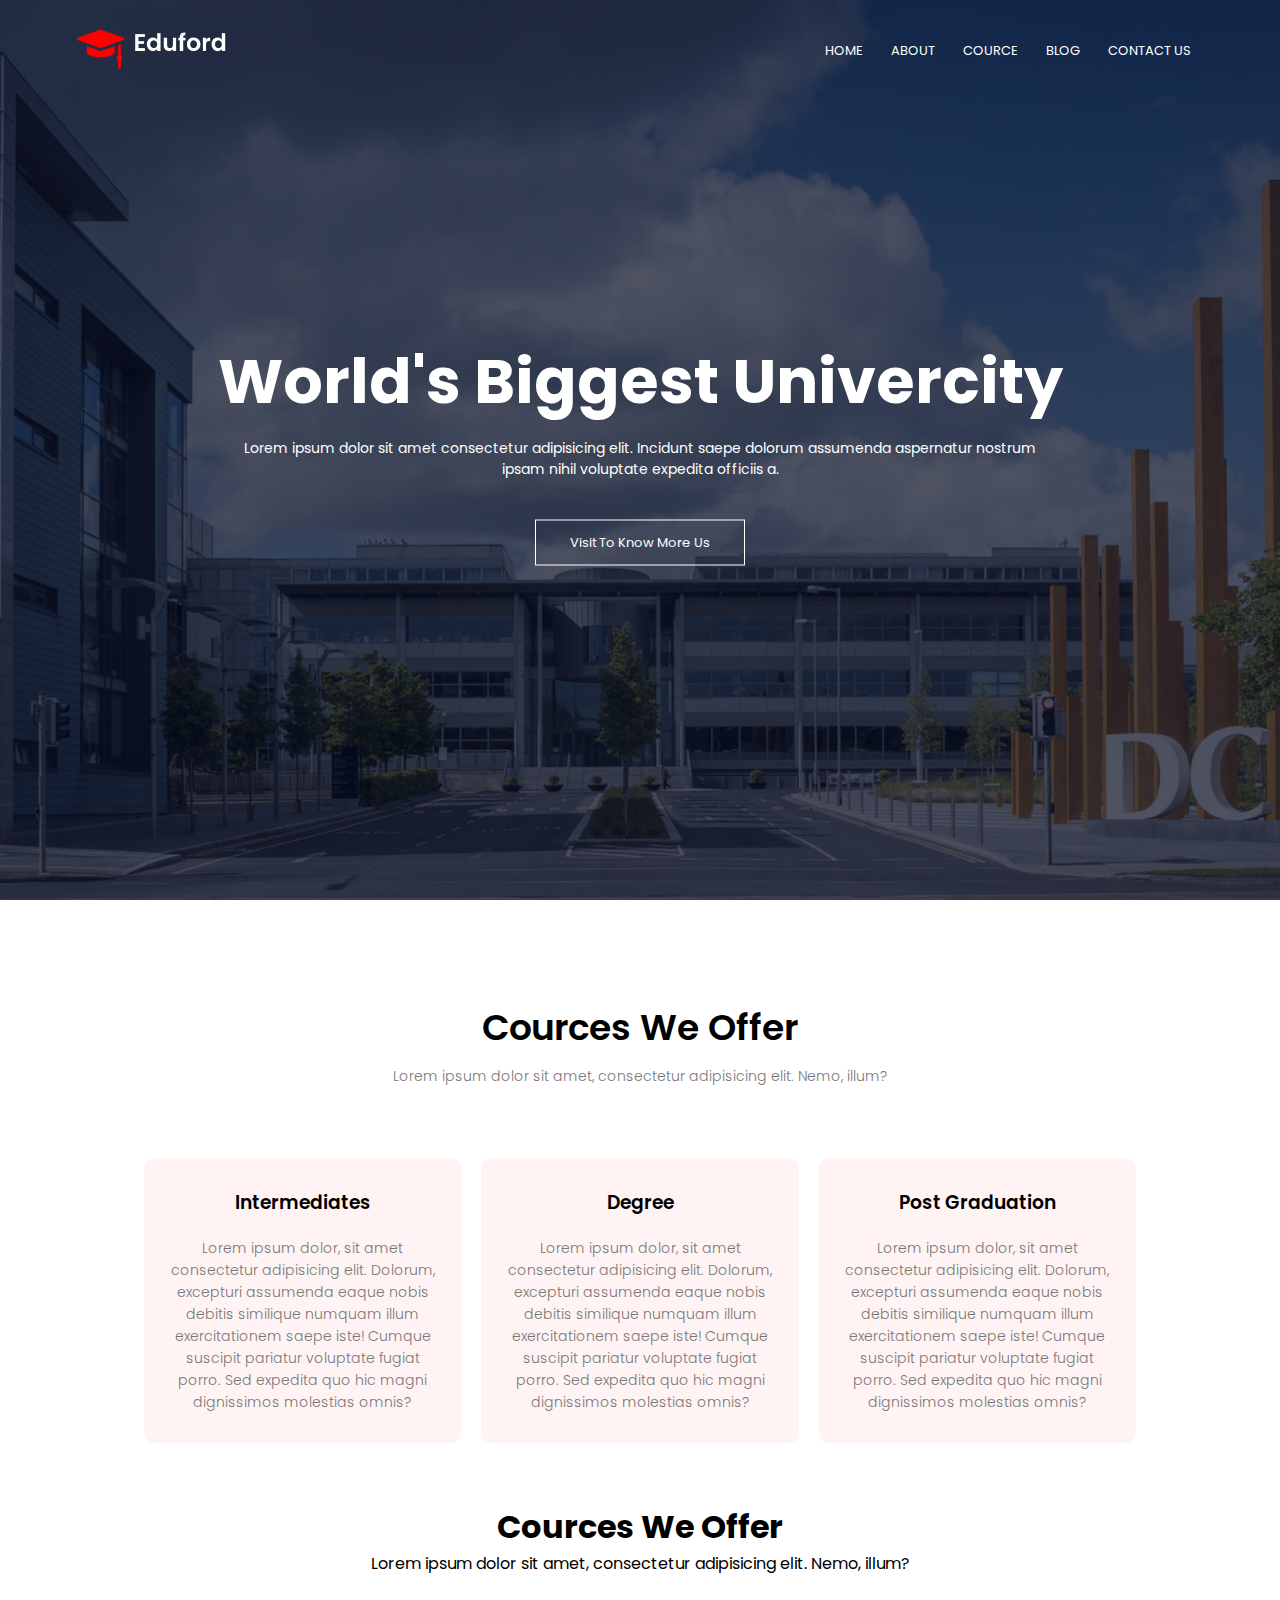
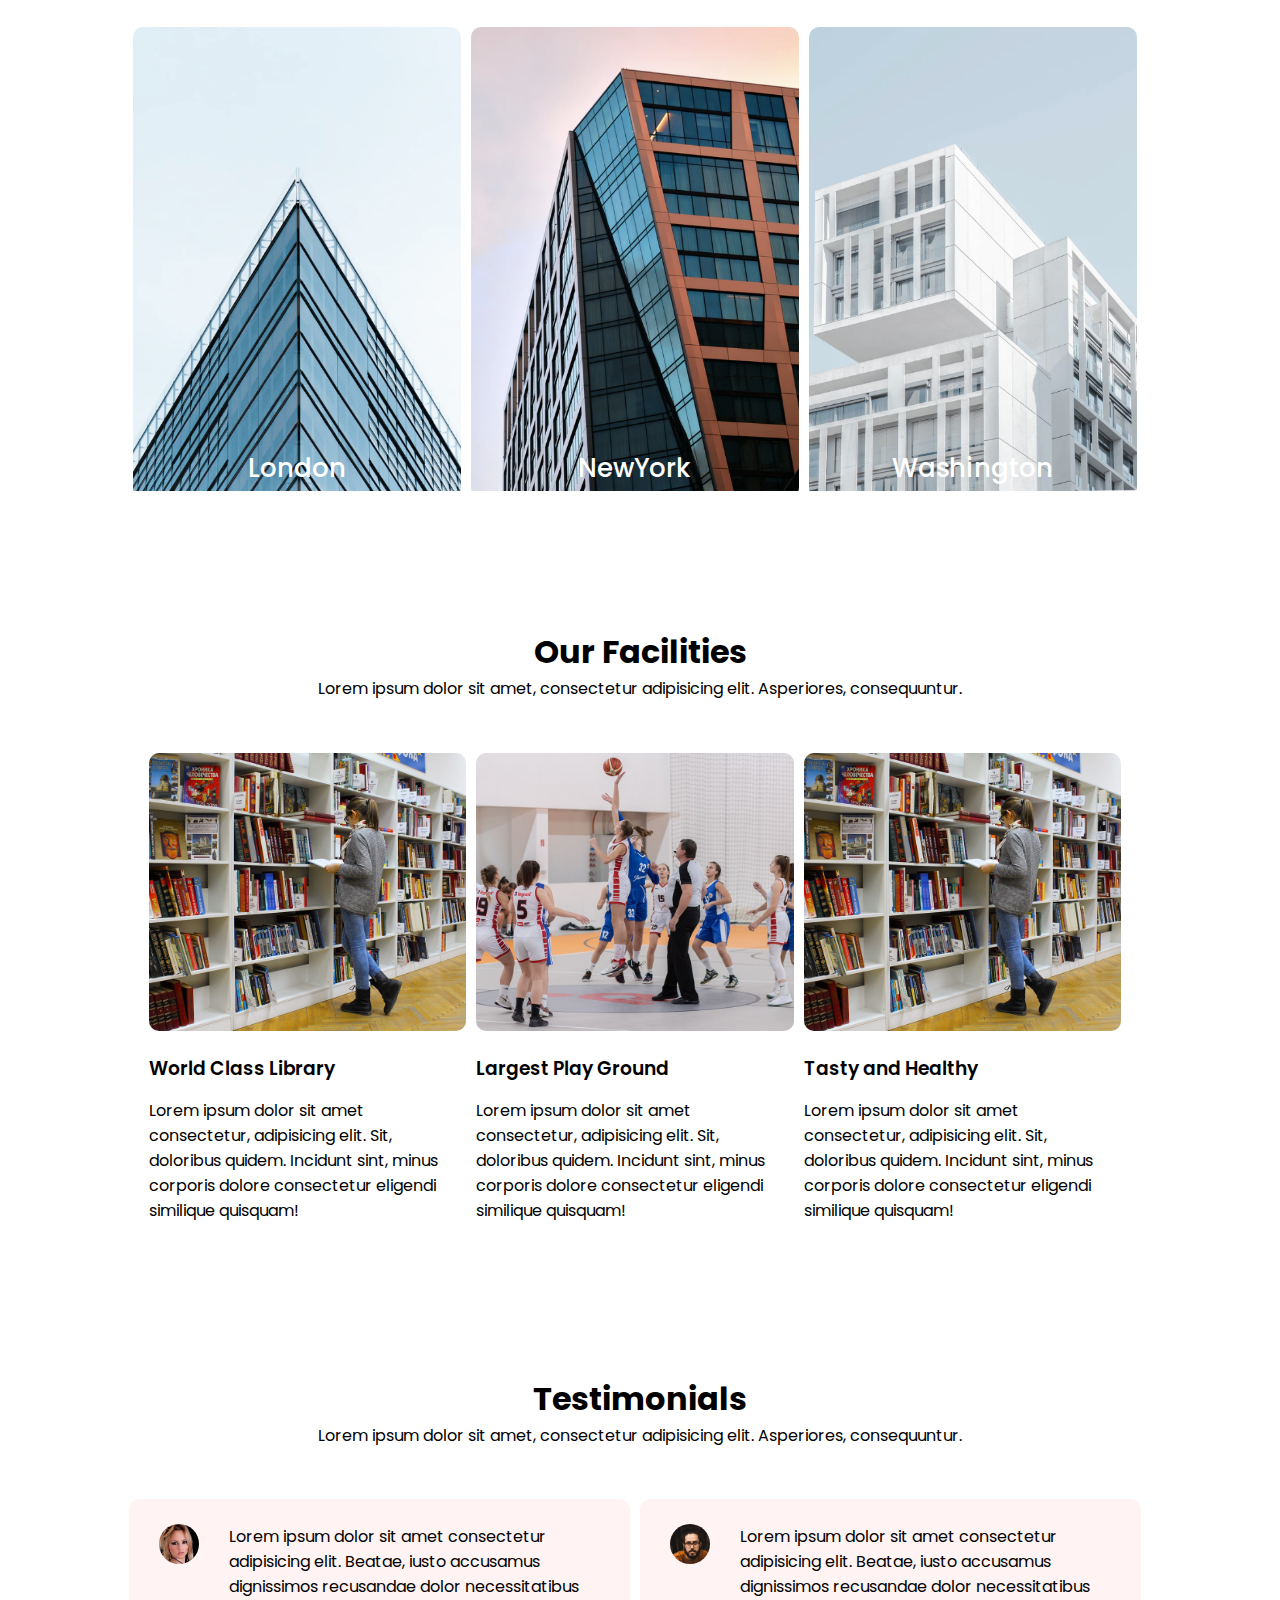
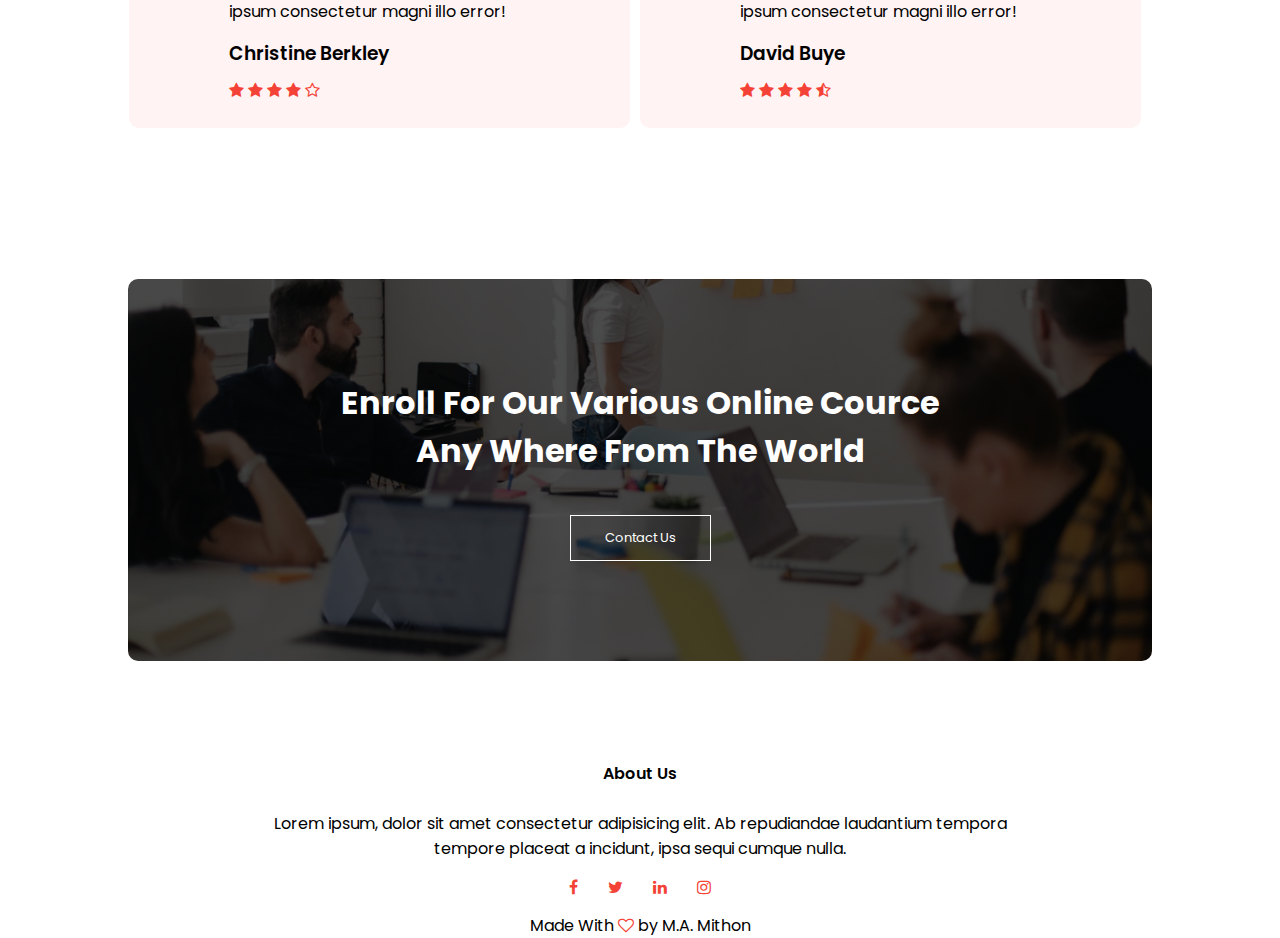
<file: index.html>
<!DOCTYPE html>
<html lang="en">
    <head>
        <meta charset="UTF-8">
        <meta http-equiv="X-UA-Compatible" content="IE=edge">
        <meta name="viewport" content="width=device-width, initial-scale=1.0">
        <title>Univercity Website Design - By M.A. Mithon</title>
        <link rel="stylesheet" href="style.css">
        <link rel="preconnect" href="https://fonts.googleapis.com">
        <link rel="preconnect" href="https://fonts.gstatic.com" crossorigin>
        <link href="https://cdn.jsdelivr.net/npm/@fortawesome/fontawesome-free@5.15.4/css/fontawesome.min.css">
        <link href="https://fonts.googleapis.com/css2?family=Poppins&display=swap" rel="stylesheet">
        <link rel="stylesheet" href="https://stackpath.bootstrapcdn.com/font-awesome/4.7.0/css/font-awesome.min.css" />
        <!-- <link rel="stylesheet" href="https://maxcdn.bootstrapcdn.com/bootstrap/4.0.0/css/bootstrap.min.css"> -->
        <!-- <script src="https://code.jquery.com/jquery-3.2.1.slim.min.js"></script>
        <script src="https://maxcdn.bootstrapcdn.com/bootstrap/4.0.0/js/bootstrap.min.js"></script> -->
    </head>
<body>
    <section class="header">
        <nav>
            <a href="index.html"><img src="images/logo.png" class="logo"></a>
            <div class="nav-links" id="navLinks">
                <i class="fa fa-times" onclick="hideMenu()"></i>
                <ul>
                    <li><a href="index.html">HOME</a></li>
                    <li><a href="about.html">ABOUT</a></li>
                    <li><a href="cource.html">COURCE</a></li>
                    <li><a href="blog.html">BLOG</a></li>
                    <li><a href="contact.html">CONTACT US</a></li>
                </ul>
            </div>
            <i class="fa fa-bars" onclick="showMenu()"></i>
        </nav>
        <div class="text-box">
            <h1>World's Biggest Univercity</h1>
            <p>Lorem ipsum dolor sit amet consectetur adipisicing elit. Incidunt saepe dolorum assumenda aspernatur nostrum <br> ipsam nihil voluptate expedita officiis a.</p>
            <a href="#" style="text-decoration:none" class="hero-btn">Visit To Know More Us</a>
        </div>
    </section>
    <!-- COURCE -->
    <section class="cource">
        <h1>Cources We Offer</h1>
        <p>Lorem ipsum dolor sit amet, consectetur adipisicing elit. Nemo, illum?</p>
        <div class="row">
            <div class="cource-col">
                <h3>Intermediates</h3>
                <p>Lorem ipsum dolor, sit amet consectetur adipisicing elit. Dolorum, excepturi assumenda eaque nobis debitis similique numquam illum exercitationem saepe iste! Cumque suscipit pariatur voluptate fugiat porro. Sed expedita quo hic magni dignissimos molestias omnis? </p>
            </div>
            <div class="cource-col">
                <h3>Degree</h3>
                <p>Lorem ipsum dolor, sit amet consectetur adipisicing elit. Dolorum, excepturi assumenda eaque nobis debitis similique numquam illum exercitationem saepe iste! Cumque suscipit pariatur voluptate fugiat porro. Sed expedita quo hic magni dignissimos molestias omnis? </p>
            </div>
            <div class="cource-col">
                <h3>Post Graduation</h3>
                <p>Lorem ipsum dolor, sit amet consectetur adipisicing elit. Dolorum, excepturi assumenda eaque nobis debitis similique numquam illum exercitationem saepe iste! Cumque suscipit pariatur voluptate fugiat porro. Sed expedita quo hic magni dignissimos molestias omnis? </p>
            </div>
        </div>
    </section>
    <!-- Campus -->
    <section class="campus">
        <h1>Cources We Offer</h1>
        <p>Lorem ipsum dolor sit amet, consectetur adipisicing elit. Nemo, illum?</p>
        <div class="row">
            <div class="campus-col">
                <img src="images/london.png" alt="" srcset="">
                <div class="layer">
                    <h3>London</h3>
                </div>
            </div>
            <div class="campus-col">
                <img src="images/newyork.png" alt="" srcset="">
                <div class="layer">
                    <h3>NewYork</h3>
                </div>
            </div>
            <div class="campus-col">
                <img src="images/washington.png" alt="" srcset="">
                <div class="layer">
                    <h3>Washington</h3>
                </div>
            </div>
        </div>
    </section>

    <!-- facilities -->

    <section class="facilities">
        <h1>Our Facilities</h1>
        <p>Lorem ipsum dolor sit amet, consectetur adipisicing elit. Asperiores, consequuntur.</p>
        <div class="row">
            <div class="facilities-col">
                <img src="images/library.png" alt="" srcset="">
                <h3>World Class Library</h3>
                <p>Lorem ipsum dolor sit amet consectetur, adipisicing elit. Sit, doloribus quidem. Incidunt sint, minus corporis dolore consectetur eligendi similique quisquam!</p>
            </div>
            <div class="facilities-col">
                <img src="images/basketball.png" alt="" srcset="">
                <h3>Largest Play Ground</h3>
                <p>Lorem ipsum dolor sit amet consectetur, adipisicing elit. Sit, doloribus quidem. Incidunt sint, minus corporis dolore consectetur eligendi similique quisquam!</p>
            </div>
            <div class="facilities-col">
                <img src="images/library.png" alt="" srcset="">
                <h3>Tasty and Healthy</h3>
                <p>Lorem ipsum dolor sit amet consectetur, adipisicing elit. Sit, doloribus quidem. Incidunt sint, minus corporis dolore consectetur eligendi similique quisquam!</p>
            </div>
        </div>
    </section>

    <!-- Testimonials -->
<section class="testimonials">
    <h1>Testimonials</h1>
        <p>Lorem ipsum dolor sit amet, consectetur adipisicing elit. Asperiores, consequuntur.</p>
    <div class="row">
        <div class="testimonials-col">
            <img src="images/user1.jpg" alt="" srcset="">
            <div>
                <p>Lorem ipsum dolor sit amet consectetur adipisicing elit. Beatae, iusto accusamus dignissimos recusandae dolor necessitatibus ipsum consectetur magni illo error!</p>
                <h3>Christine Berkley</h3>
                <i class="fa fa-star"></i>
                <i class="fa fa-star"></i>
                <i class="fa fa-star"></i>
                <i class="fa fa-star"></i>
                <i class="fa fa-star-o"></i>
            </div>
        </div>
        <div class="testimonials-col">
            <img src="images/user2.jpg" alt="" srcset="">
            <div>
                <p>Lorem ipsum dolor sit amet consectetur adipisicing elit. Beatae, iusto accusamus dignissimos recusandae dolor necessitatibus ipsum consectetur magni illo error!</p>
                <h3>David Buye</h3>
                <i class="fa fa-star"></i>
                <i class="fa fa-star"></i>
                <i class="fa fa-star"></i>
                <i class="fa fa-star"></i>
                <i class="fa fa-star-half-o"></i>
            </div>
        </div>
    </div>
</section>

<!-- Call To Action -->

<section class="cta">
    <h1>Enroll For Our Various Online Cource <br>Any Where From The World</h1>
    <a href="" class="hero-btn">Contact Us</a>
</section>

<!-- Footer -->

<section class="footer">
    <h4>About Us</h4>
    <p>Lorem ipsum, dolor sit amet consectetur adipisicing elit. Ab repudiandae laudantium tempora <br> tempore placeat a incidunt, ipsa sequi cumque nulla.</p>
    <div class="icons">
        <i class="fa fa-facebook"></i>
        <i class="fa fa-twitter"></i>
        <i class="fa fa-linkedin"></i>
        <i class="fa fa-instagram"></i>
    </div>
    <p>Made With <i class="fa fa-heart-o"></i> by M.A. Mithon </p>
</section>


    <!-- JAVASCRIPT -->
    <script>
        var navLinks = document.getElementById("navLinks");
        function showMenu(){
            navLinks.style.right = '0';
        }
        function hideMenu(){
            navLinks.style.right = '-200px';
        }
    </script>
</body>
</html>
</file>
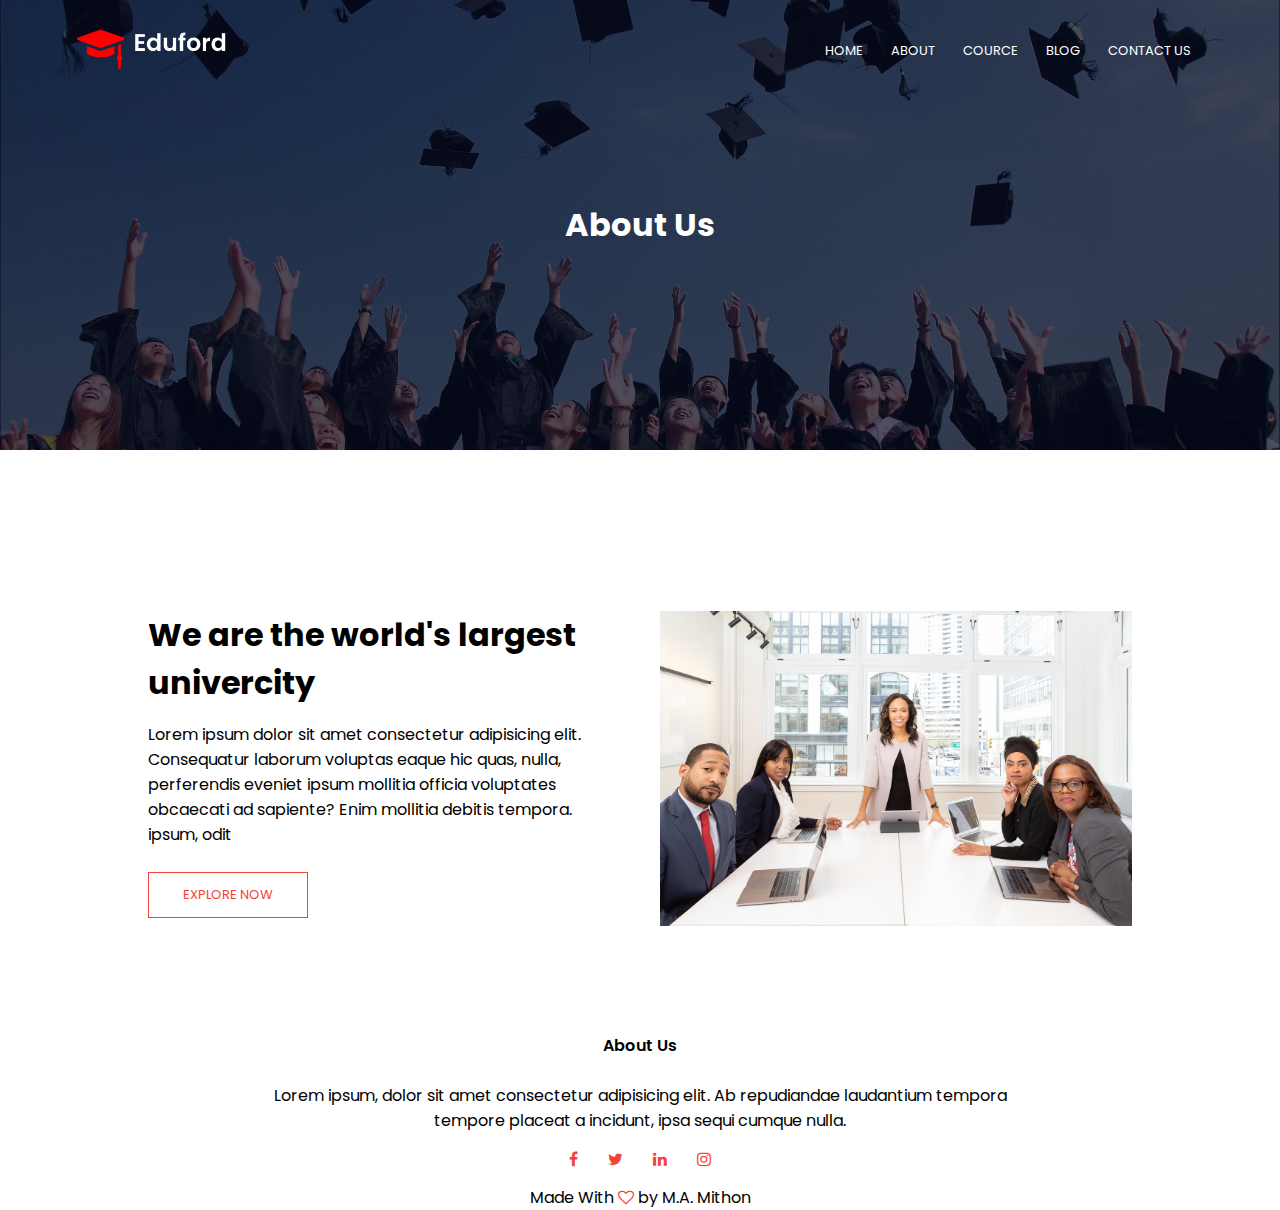
<file: about.html>
<!DOCTYPE html>
<html lang="en">
    <head>
        <meta charset="UTF-8">
        <meta http-equiv="X-UA-Compatible" content="IE=edge">
        <meta name="viewport" content="width=device-width, initial-scale=1.0">
        <title>Univercity Website Design - By M.A. Mithon</title>
        <link rel="stylesheet" href="style.css">
        <link rel="preconnect" href="https://fonts.googleapis.com">
        <link rel="preconnect" href="https://fonts.gstatic.com" crossorigin>
        <link href="https://cdn.jsdelivr.net/npm/@fortawesome/fontawesome-free@5.15.4/css/fontawesome.min.css">
        <link href="https://fonts.googleapis.com/css2?family=Poppins&display=swap" rel="stylesheet">
        <link rel="stylesheet" href="https://stackpath.bootstrapcdn.com/font-awesome/4.7.0/css/font-awesome.min.css" />
        <!-- <link rel="stylesheet" href="https://maxcdn.bootstrapcdn.com/bootstrap/4.0.0/css/bootstrap.min.css"> -->
        <!-- <script src="https://code.jquery.com/jquery-3.2.1.slim.min.js"></script>
        <script src="https://maxcdn.bootstrapcdn.com/bootstrap/4.0.0/js/bootstrap.min.js"></script> -->
    </head>
<body>
    <section class="sub-header">
        <nav>
            <a href="index.html"><img src="images/logo.png" alt="" srcset=""></a>
            <div class="nav-links" id="navLinks">
                <i class="fa fa-times" onclick="hideMenu()"></i>
                <ul>
                    <li><a href="index.html">HOME</a></li>
                    <li><a href="about.html">ABOUT</a></li>
                    <li><a href="cource.html">COURCE</a></li>
                    <li><a href="blog.html">BLOG</a></li>
                    <li><a href="contact.html">CONTACT US</a></li>
                </ul>
            </div>
            <i class="fa fa-bars" onclick="showMenu()"></i>
        </nav>
        <h1>About Us</h1>
    </section>

    <!-- about us content -->

    <section class="about-us">
        <div class="row">
            <div class="about-col">
                <h1>We are the world's largest univercity</h1>
                <p>Lorem ipsum dolor sit amet consectetur adipisicing elit. Consequatur laborum voluptas eaque hic quas, nulla, perferendis eveniet ipsum mollitia officia voluptates obcaecati ad sapiente? Enim mollitia debitis tempora.  ipsum, odit</p>
                <a href="" class="hero-btn">EXPLORE NOW</a>
            </div>
            <div class="about-col">
                <img src="images/about.jpg" alt="" srcset="">
            </div>
        </div>
    </section>

<!-- Footer -->

<section class="footer">
    <h4>About Us</h4>
    <p>Lorem ipsum, dolor sit amet consectetur adipisicing elit. Ab repudiandae laudantium tempora <br> tempore placeat a incidunt, ipsa sequi cumque nulla.</p>
    <div class="icons">
        <i class="fa fa-facebook"></i>
        <i class="fa fa-twitter"></i>
        <i class="fa fa-linkedin"></i>
        <i class="fa fa-instagram"></i>
    </div>
    <p>Made With <i class="fa fa-heart-o"></i> by M.A. Mithon </p>
</section>


    <!-- JAVASCRIPT -->
    <script>
        var navLinks = document.getElementById("navLinks");
        function showMenu(){
            navLinks.style.right = '0';
        }
        function hideMenu(){
            navLinks.style.right = '-200px';
        }
    </script>
</body>
</html>
</file>
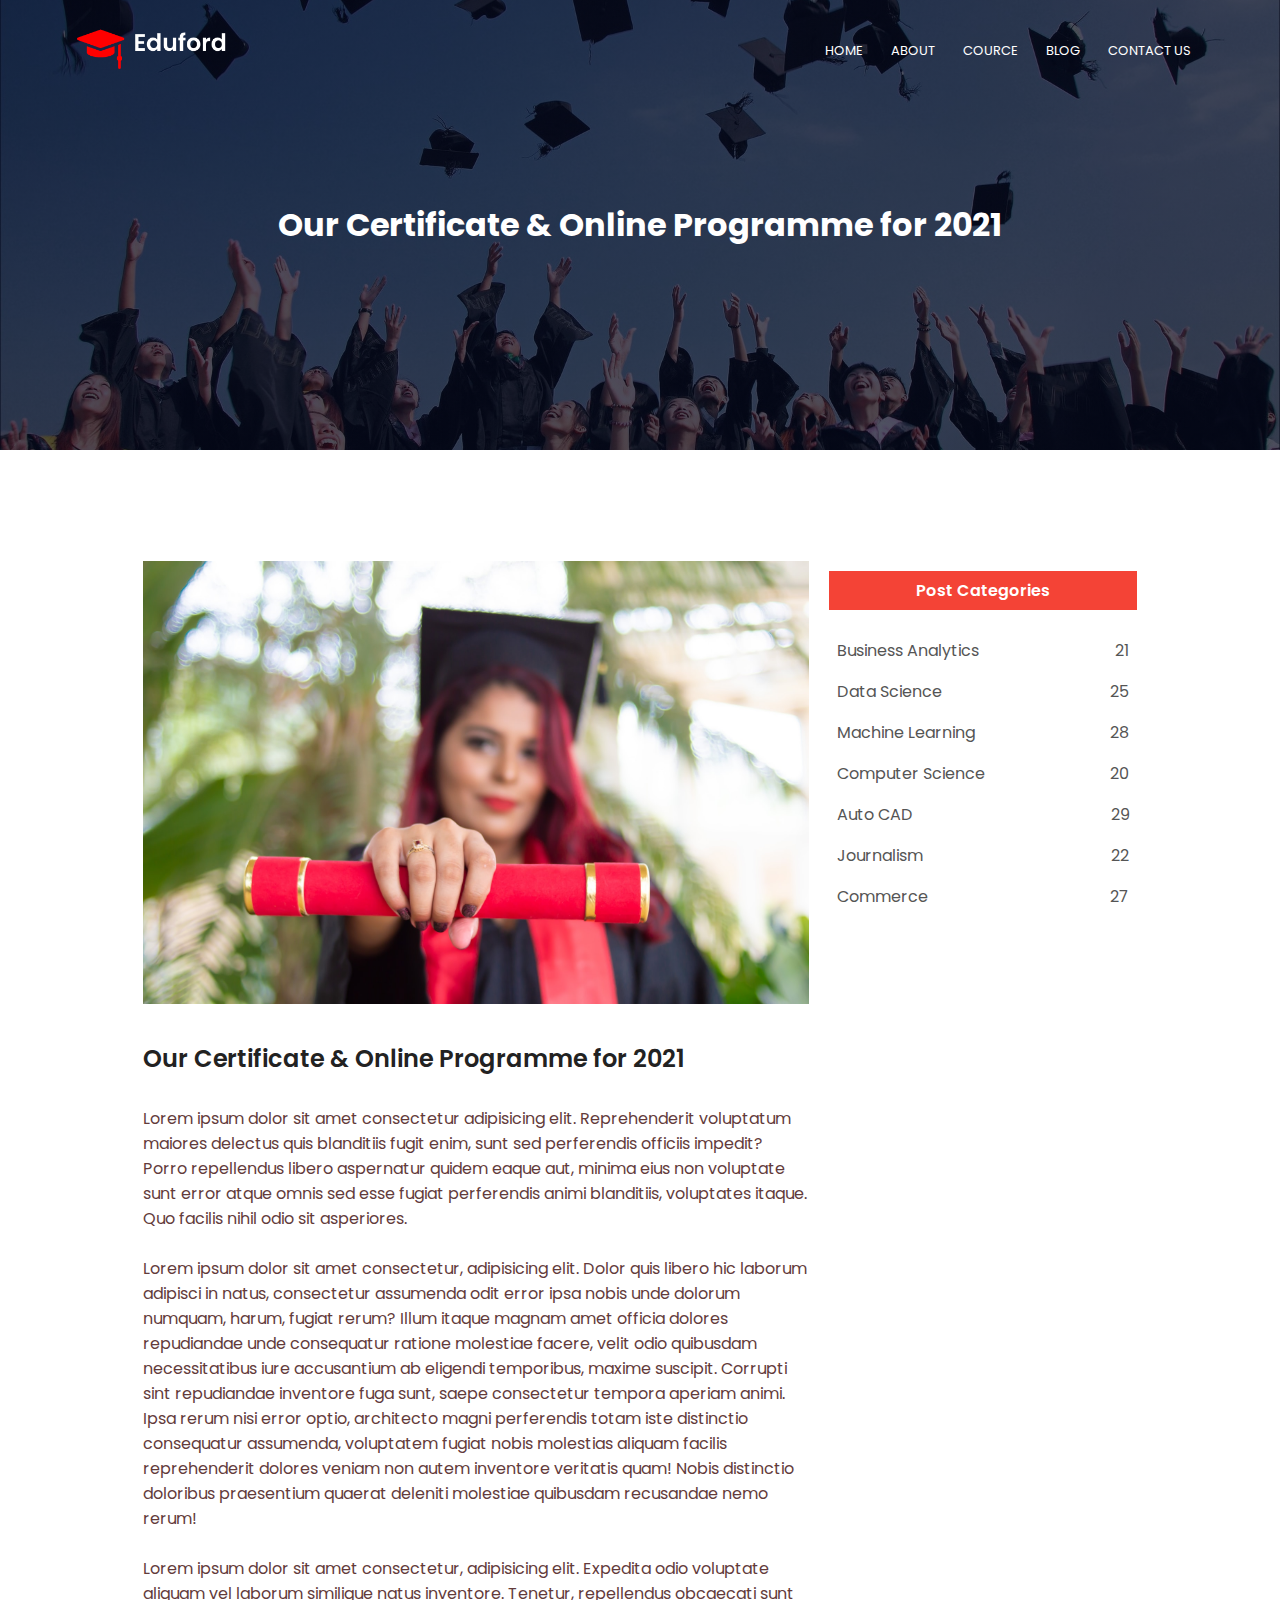
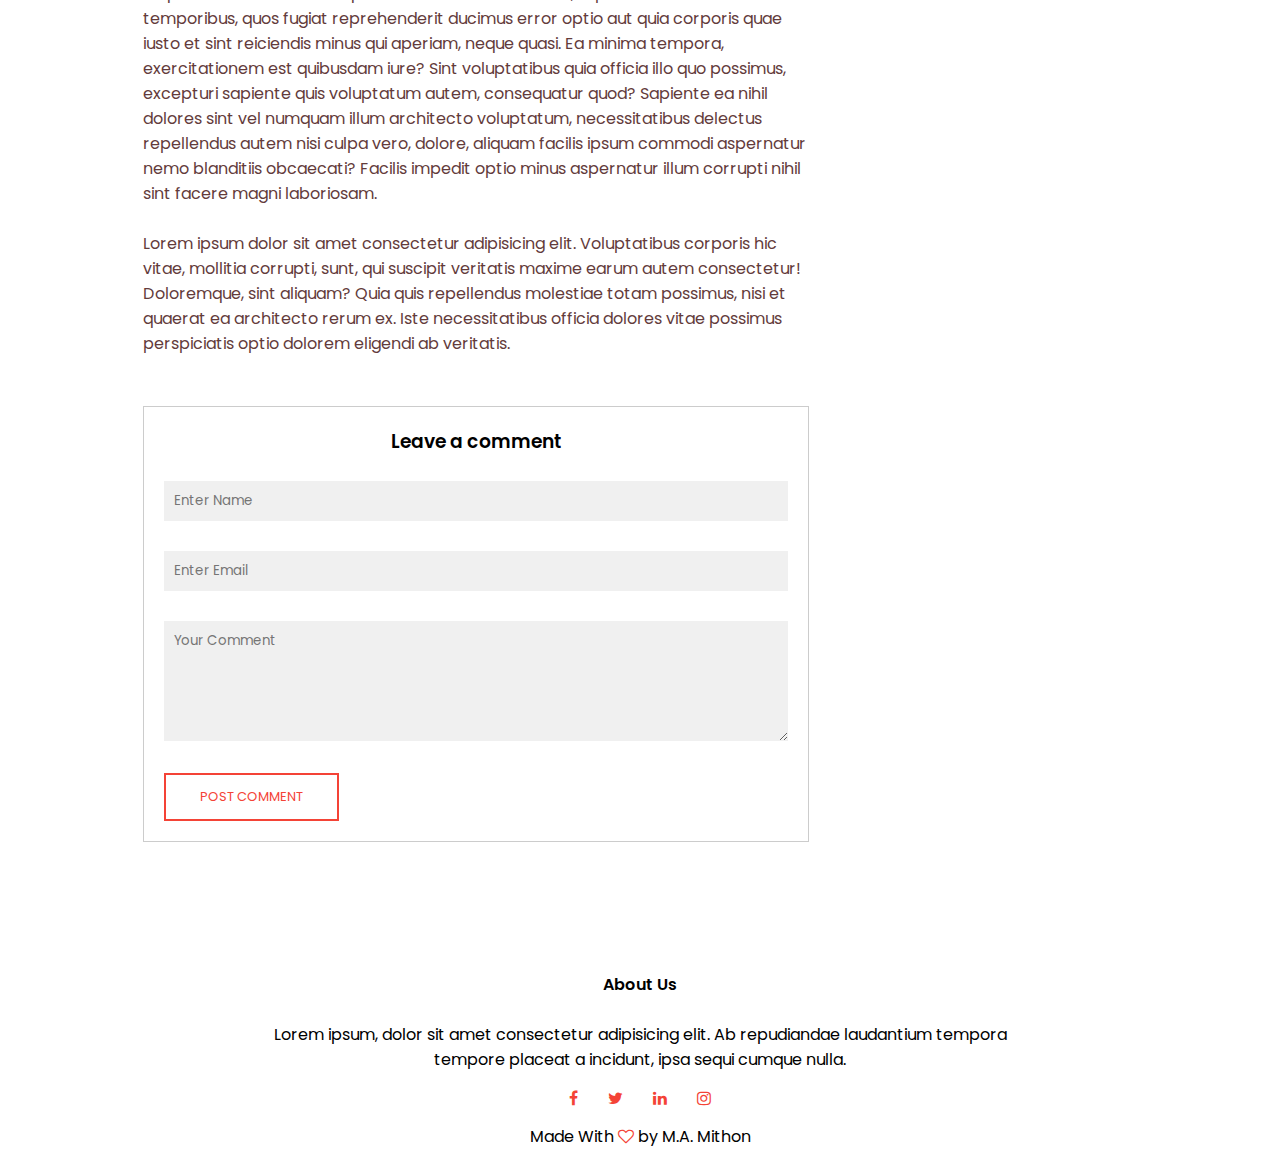
<file: blog.html>
<!DOCTYPE html>
<html lang="en">
    <head>
        <meta charset="UTF-8">
        <meta http-equiv="X-UA-Compatible" content="IE=edge">
        <meta name="viewport" content="width=device-width, initial-scale=1.0">
        <title>Univercity Website Design - By M.A. Mithon</title>
        <link rel="stylesheet" href="style.css">
        <link rel="preconnect" href="https://fonts.googleapis.com">
        <link rel="preconnect" href="https://fonts.gstatic.com" crossorigin>
        <link href="https://cdn.jsdelivr.net/npm/@fortawesome/fontawesome-free@5.15.4/css/fontawesome.min.css">
        <link href="https://fonts.googleapis.com/css2?family=Poppins&display=swap" rel="stylesheet">
        <link rel="stylesheet" href="https://stackpath.bootstrapcdn.com/font-awesome/4.7.0/css/font-awesome.min.css" />
        <!-- <link rel="stylesheet" href="https://maxcdn.bootstrapcdn.com/bootstrap/4.0.0/css/bootstrap.min.css"> -->
        <!-- <script src="https://code.jquery.com/jquery-3.2.1.slim.min.js"></script>
        <script src="https://maxcdn.bootstrapcdn.com/bootstrap/4.0.0/js/bootstrap.min.js"></script> -->
    </head>
<body>
    <section class="sub-header">
        <nav>
            <a href="index.html"><img src="images/logo.png" alt="" srcset=""></a>
            <div class="nav-links" id="navLinks">
                <i class="fa fa-times" onclick="hideMenu()"></i>
                <ul>
                    <li><a href="index.html">HOME</a></li>
                    <li><a href="about.html">ABOUT</a></li>
                    <li><a href="cource.html">COURCE</a></li>
                    <li><a href="blog.html">BLOG</a></li>
                    <li><a href="contact.html">CONTACT US</a></li>
                </ul>
            </div>
            <i class="fa fa-bars" onclick="showMenu()"></i>
        </nav>
        <h1>Our Certificate & Online Programme for 2021</h1>
    </section>

    <!-- blog page content -->
    <section class="blog-content">
        <div class="row">
            <div class="blog-left">
                <img src="images/certificate.jpg" alt="" srcset="">
                <h2>Our Certificate & Online Programme for 2021</h2>
                <p>Lorem ipsum dolor sit amet consectetur adipisicing elit. Reprehenderit voluptatum maiores delectus quis blanditiis fugit enim, sunt sed perferendis officiis impedit? Porro repellendus libero aspernatur quidem eaque aut, minima eius non voluptate sunt error atque omnis sed esse fugiat perferendis animi blanditiis, voluptates itaque. Quo facilis nihil odio sit asperiores.</p>
                <br>
                <p>Lorem ipsum dolor sit amet consectetur, adipisicing elit. Dolor quis libero hic laborum adipisci in natus, consectetur assumenda odit error ipsa nobis unde dolorum numquam, harum, fugiat rerum? Illum itaque magnam amet officia dolores repudiandae unde consequatur ratione molestiae facere, velit odio quibusdam necessitatibus iure accusantium ab eligendi temporibus, maxime suscipit. Corrupti sint repudiandae inventore fuga sunt, saepe consectetur tempora aperiam animi. Ipsa rerum nisi error optio, architecto magni perferendis totam iste distinctio consequatur assumenda, voluptatem fugiat nobis molestias aliquam facilis reprehenderit dolores veniam non autem inventore veritatis quam! Nobis distinctio doloribus praesentium quaerat deleniti molestiae quibusdam recusandae nemo rerum!</p>
                <br>
                <p>Lorem ipsum dolor sit amet consectetur, adipisicing elit. Expedita odio voluptate aliquam vel laborum similique natus inventore. Tenetur, repellendus obcaecati sunt temporibus, quos fugiat reprehenderit ducimus error optio aut quia corporis quae iusto et sint reiciendis minus qui aperiam, neque quasi. Ea minima tempora, exercitationem est quibusdam iure? Sint voluptatibus quia officia illo quo possimus, excepturi sapiente quis voluptatum autem, consequatur quod? Sapiente ea nihil dolores sint vel numquam illum architecto voluptatum, necessitatibus delectus repellendus autem nisi culpa vero, dolore, aliquam facilis ipsum commodi aspernatur nemo blanditiis obcaecati? Facilis impedit optio minus aspernatur illum corrupti nihil sint facere magni laboriosam.</p>
                <br>
                <p>Lorem ipsum dolor sit amet consectetur adipisicing elit. Voluptatibus corporis hic vitae, mollitia corrupti, sunt, qui suscipit veritatis maxime earum autem consectetur! Doloremque, sint aliquam? Quia quis repellendus molestiae totam possimus, nisi et quaerat ea architecto rerum ex. Iste necessitatibus officia dolores vitae possimus perspiciatis optio dolorem eligendi ab veritatis.</p>
                <div class="comment-box">
                    <h3>Leave a comment</h3>
                    <form class="comment-form">
                        <input type="text" placeholder="Enter Name">
                        <input type="email" placeholder="Enter Email">
                        <textarea rows="5" placeholder="Your Comment"></textarea>
                        <button type="submit" class="blog-btn">POST COMMENT</button>
                    </form>
                </div>
            </div>
            <div class="blog-right">
                <h3>Post Categories</h3>
                <div>
                    <span>Business Analytics</span>
                    <span>21</span>
                </div>
                <div>
                    <span>Data Science</span>
                    <span>25</span>
                </div>
                <div>
                    <span>Machine Learning</span>
                    <span>28</span>
                </div>
                <div>
                    <span>Computer Science</span>
                    <span>20</span>
                </div>
                <div>
                    <span>Auto CAD</span>
                    <span>29</span>
                </div>
                <div>
                    <span>Journalism</span>
                    <span>22</span>
                </div>
                <div>
                    <span>Commerce</span>
                    <span>27</span>
                </div>
            </div>
        </div>
    </section>
<!-- Footer -->

<section class="footer">
    <h4>About Us</h4>
    <p>Lorem ipsum, dolor sit amet consectetur adipisicing elit. Ab repudiandae laudantium tempora <br> tempore placeat a incidunt, ipsa sequi cumque nulla.</p>
    <div class="icons">
        <i class="fa fa-facebook"></i>
        <i class="fa fa-twitter"></i>
        <i class="fa fa-linkedin"></i>
        <i class="fa fa-instagram"></i>
    </div>
    <p>Made With <i class="fa fa-heart-o"></i> by M.A. Mithon </p>
</section>


    <!-- JAVASCRIPT -->
    <script>
        var navLinks = document.getElementById("navLinks");
        function showMenu(){
            navLinks.style.right = '0';
        }
        function hideMenu(){
            navLinks.style.right = '-200px';
        }
    </script>
</body>
</html>
</file>
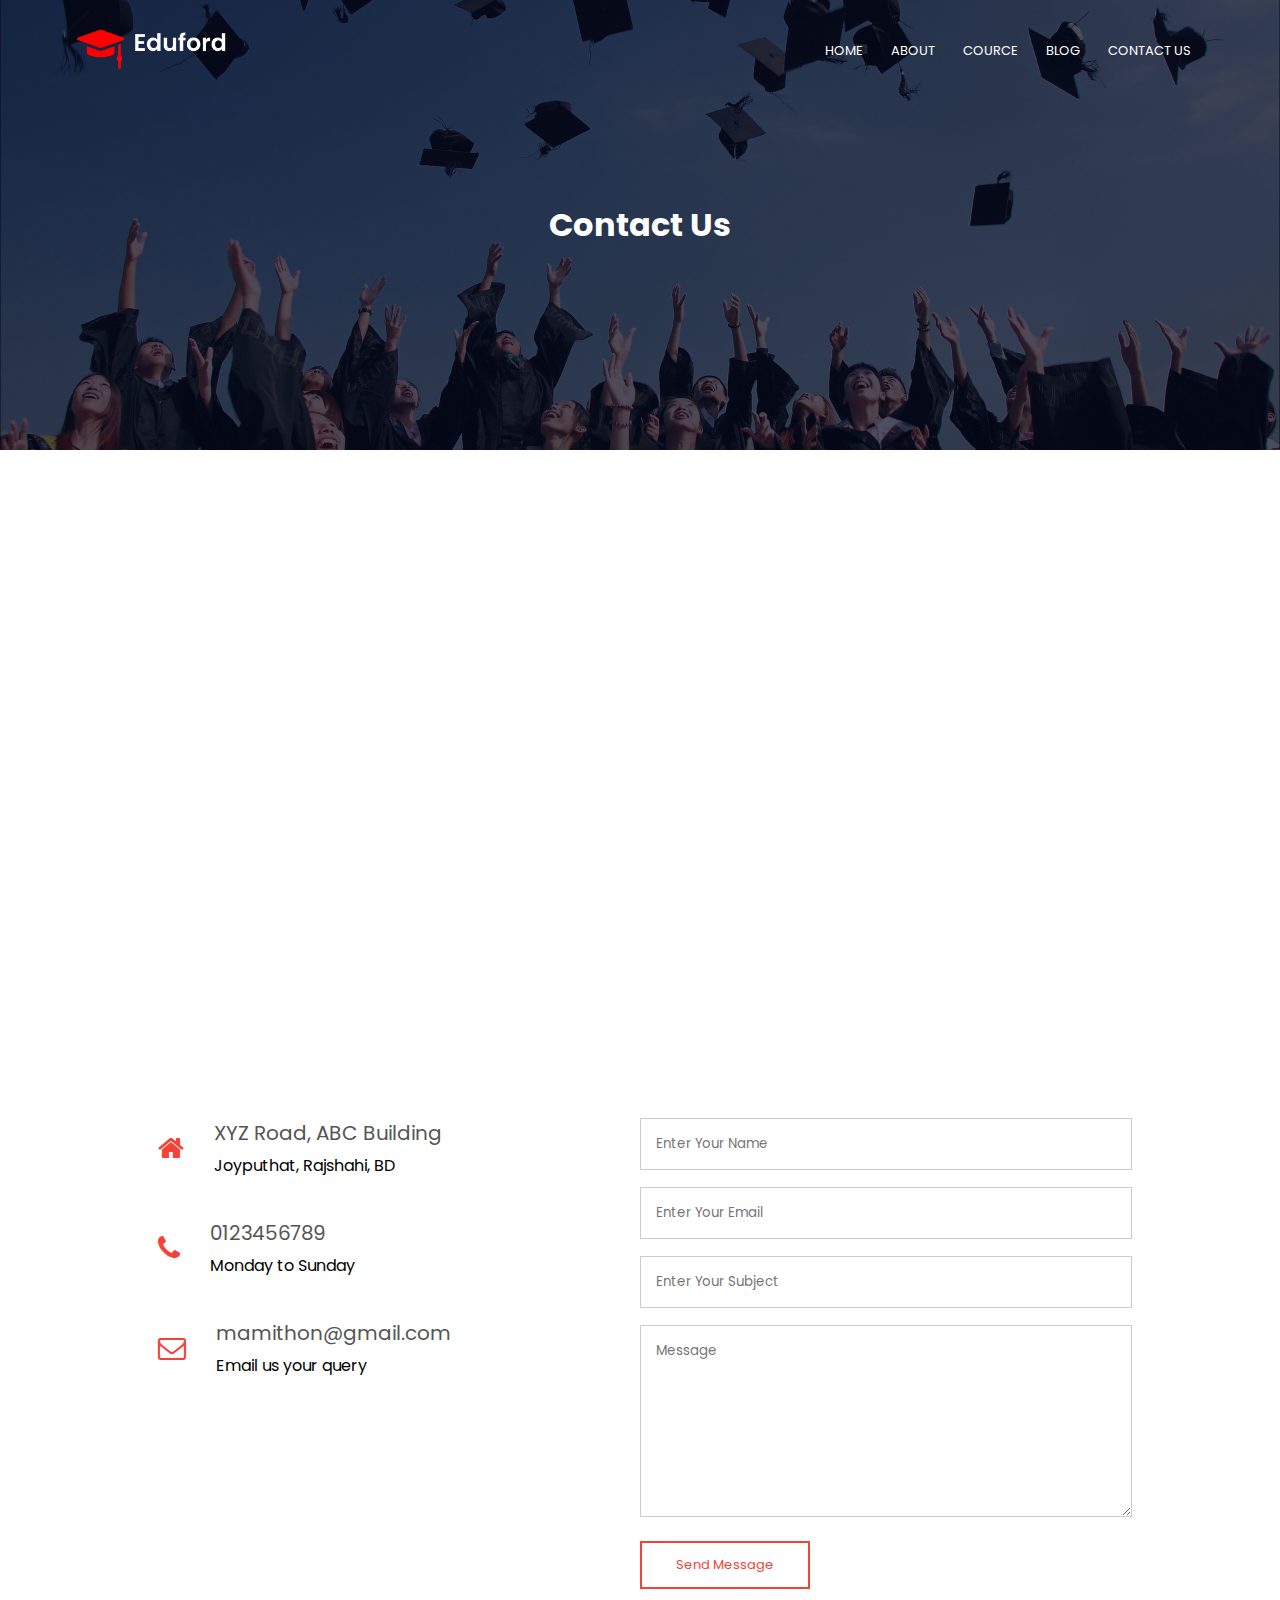
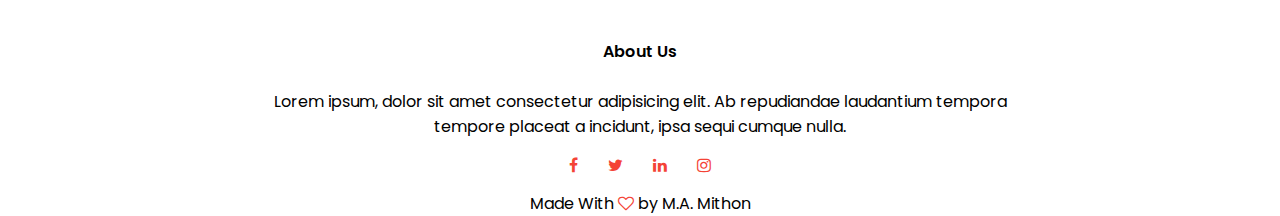
<file: contact.html>
<!DOCTYPE html>
<html lang="en">
    <head>
        <meta charset="UTF-8">
        <meta http-equiv="X-UA-Compatible" content="IE=edge">
        <meta name="viewport" content="width=device-width, initial-scale=1.0">
        <title>Univercity Website Design - By M.A. Mithon</title>
        <link rel="stylesheet" href="style.css">
        <link rel="preconnect" href="https://fonts.googleapis.com">
        <link rel="preconnect" href="https://fonts.gstatic.com" crossorigin>
        <link href="https://cdn.jsdelivr.net/npm/@fortawesome/fontawesome-free@5.15.4/css/fontawesome.min.css">
        <link href="https://fonts.googleapis.com/css2?family=Poppins&display=swap" rel="stylesheet">
        <link rel="stylesheet" href="https://stackpath.bootstrapcdn.com/font-awesome/4.7.0/css/font-awesome.min.css" />
        <!-- <link rel="stylesheet" href="https://maxcdn.bootstrapcdn.com/bootstrap/4.0.0/css/bootstrap.min.css"> -->
        <!-- <script src="https://code.jquery.com/jquery-3.2.1.slim.min.js"></script>
        <script src="https://maxcdn.bootstrapcdn.com/bootstrap/4.0.0/js/bootstrap.min.js"></script> -->
    </head>
<body>
    <section class="sub-header">
        <nav>
            <a href="index.html"><img src="images/logo.png" alt="" srcset=""></a>
            <div class="nav-links" id="navLinks">
                <i class="fa fa-times" onclick="hideMenu()"></i>
                <ul>
                    <li><a href="index.html">HOME</a></li>
                    <li><a href="about.html">ABOUT</a></li>
                    <li><a href="cource.html">COURCE</a></li>
                    <li><a href="blog.html">BLOG</a></li>
                    <li><a href="contact.html">CONTACT US</a></li>
                </ul>
            </div>
            <i class="fa fa-bars" onclick="showMenu()"></i>
        </nav>
        <h1>Contact Us</h1>
    </section>
    <section class="location">
        <iframe src="https://www.google.com/maps/embed?pb=!1m18!1m12!1m3!1d4975.860981055698!2d89.02541394045902!3d25.102831781152513!2m3!1f0!2f0!3f0!3m2!1i1024!2i768!4f13.1!3m3!1m2!1s0x39fc920e30f74a01%3A0x79daa6e9aa5ecdff!2sJoypurhat!5e0!3m2!1sen!2sbd!4v1632772825428!5m2!1sen!2sbd" width="600" height="450" style="border:0;" allowfullscreen="" loading="lazy"></iframe>
    </section>
    
    <section class="contact-us">
        <div class="row">
            <div class="contact-col">
                <div>
                    <i class="fa fa-home"></i>
                    <span>
                        <h5>XYZ Road, ABC Building</h5>
                        <p>Joyputhat, Rajshahi, BD</p>
                    </span>
                </div>
                <div>
                    <i class="fa fa-phone"></i>
                    <span>
                        <h5>0123456789</h5>
                        <p>Monday to Sunday</p>
                    </span>
                </div>
                <div>
                    <i class="fa fa-envelope-o"></i>
                    <span>
                        <h5 class="my-email">mamithon@gmail.com</h5>
                        <p>Email us your query</p>
                    </span>
                </div>
            </div>
            <div class="contact-col">
                <form action="form-handler.php" method="post">
                    <input type="text" name="name" placeholder="Enter Your Name" required>
                    <input type="email" name="email" placeholder="Enter Your Email" required>
                    <input type="text" name="subject" placeholder="Enter Your Subject" required>
                    <textarea rows="8" name="message" placeholder="Message"></textarea>
                    <button type="submit" class="blog-btn">Send Message</button>
                </form>
            </div>
        </div>
    </section>

<!-- Footer -->

<section class="footer">
    <h4>About Us</h4>
    <p>Lorem ipsum, dolor sit amet consectetur adipisicing elit. Ab repudiandae laudantium tempora <br> tempore placeat a incidunt, ipsa sequi cumque nulla.</p>
    <div class="icons">
        <i class="fa fa-facebook"></i>
        <i class="fa fa-twitter"></i>
        <i class="fa fa-linkedin"></i>
        <i class="fa fa-instagram"></i>
    </div>
    <p>Made With <i class="fa fa-heart-o"></i> by M.A. Mithon </p>
</section>


    <!-- JAVASCRIPT -->
    <script>
        var navLinks = document.getElementById("navLinks");
        function showMenu(){
            navLinks.style.right = '0';
        }
        function hideMenu(){
            navLinks.style.right = '-200px';
        }
    </script>
</body>
</html>
</file>
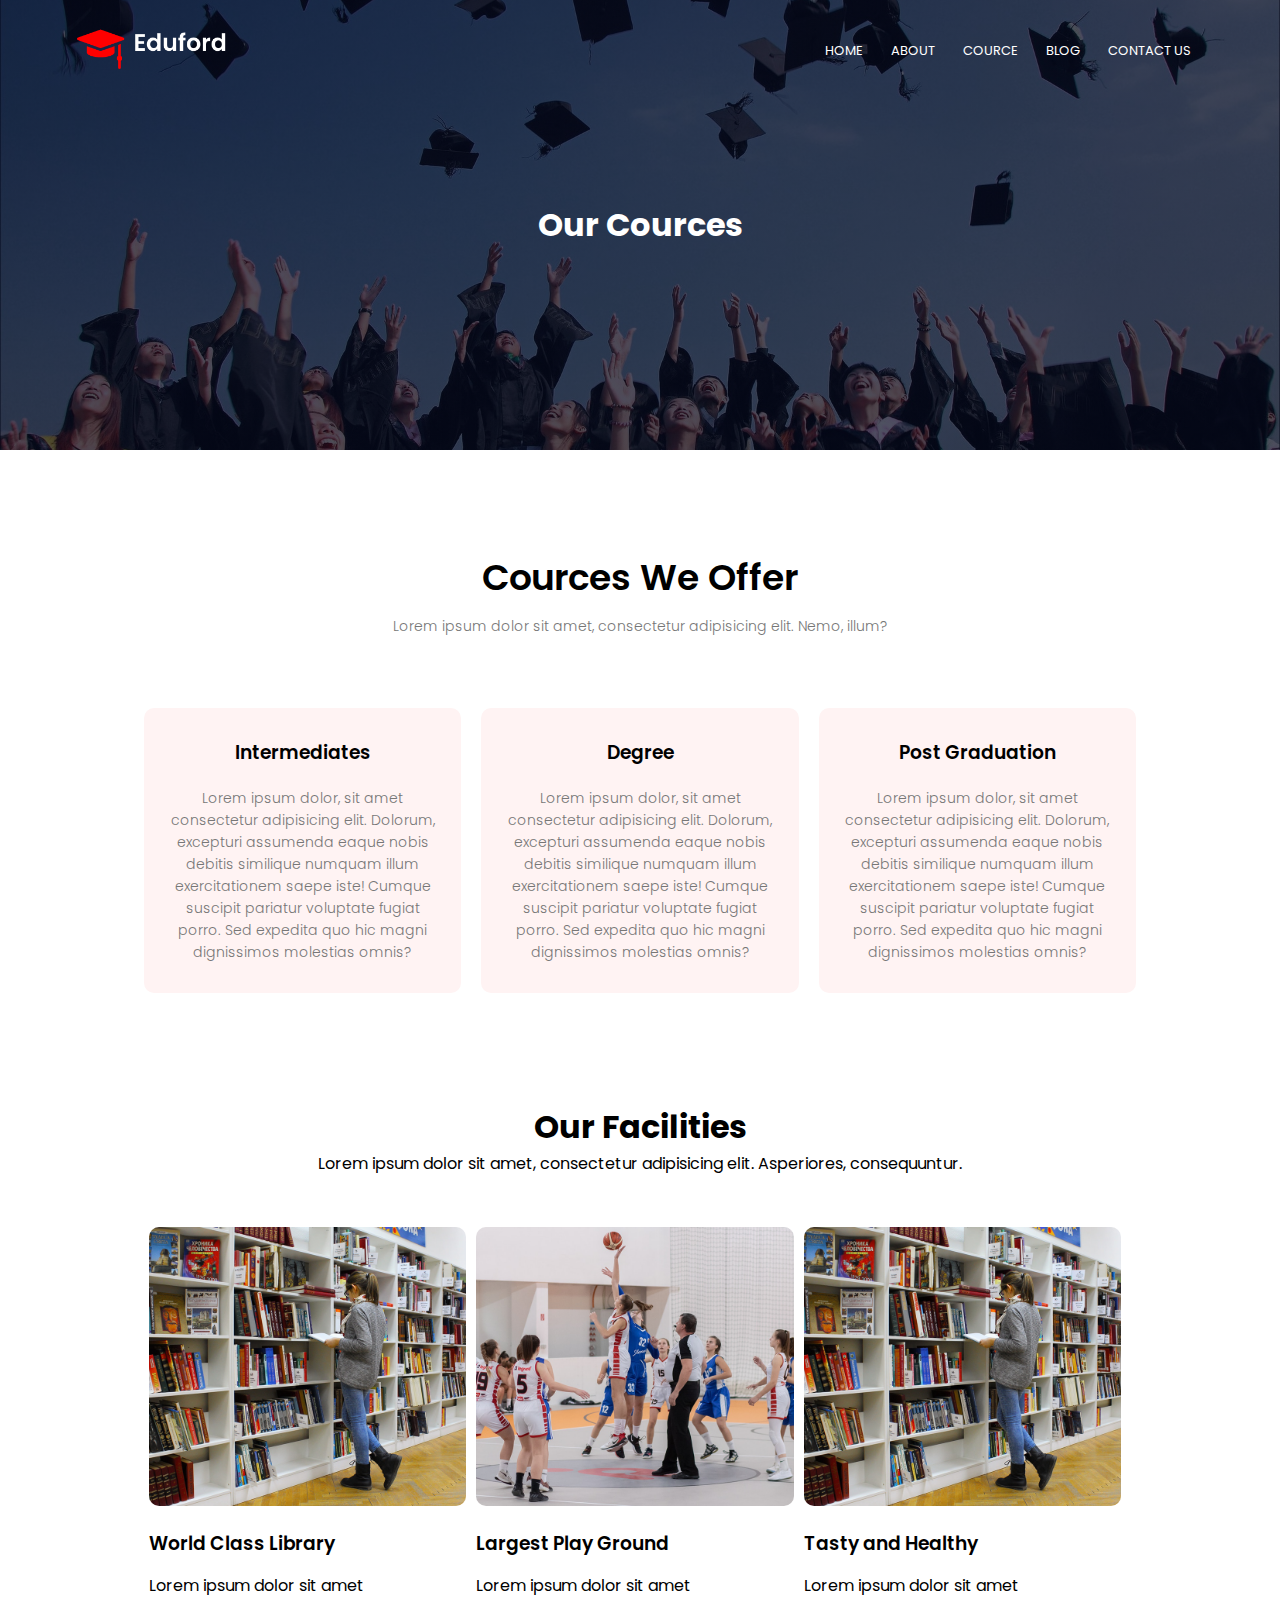
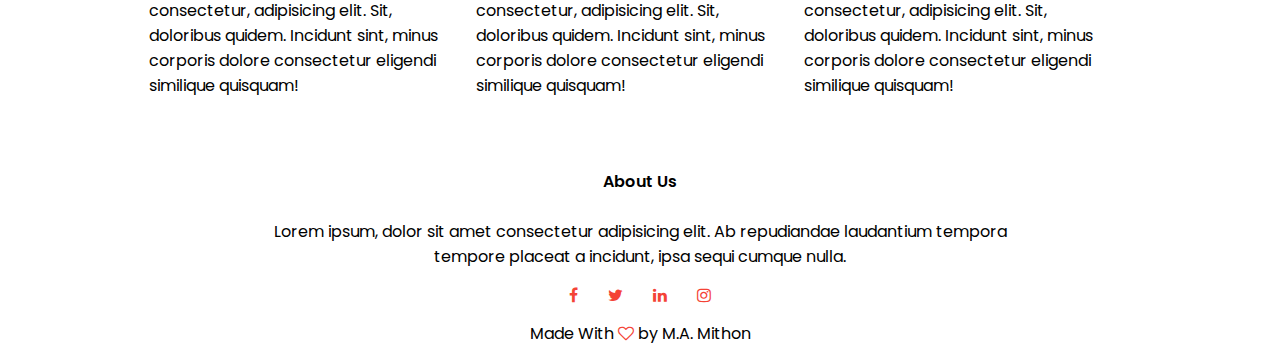
<file: cource.html>
<!DOCTYPE html>
<html lang="en">
    <head>
        <meta charset="UTF-8">
        <meta http-equiv="X-UA-Compatible" content="IE=edge">
        <meta name="viewport" content="width=device-width, initial-scale=1.0">
        <title>Univercity Website Design - By M.A. Mithon</title>
        <link rel="stylesheet" href="style.css">
        <link rel="preconnect" href="https://fonts.googleapis.com">
        <link rel="preconnect" href="https://fonts.gstatic.com" crossorigin>
        <link href="https://cdn.jsdelivr.net/npm/@fortawesome/fontawesome-free@5.15.4/css/fontawesome.min.css">
        <link href="https://fonts.googleapis.com/css2?family=Poppins&display=swap" rel="stylesheet">
        <link rel="stylesheet" href="https://stackpath.bootstrapcdn.com/font-awesome/4.7.0/css/font-awesome.min.css" />
        <!-- <link rel="stylesheet" href="https://maxcdn.bootstrapcdn.com/bootstrap/4.0.0/css/bootstrap.min.css"> -->
        <!-- <script src="https://code.jquery.com/jquery-3.2.1.slim.min.js"></script>
        <script src="https://maxcdn.bootstrapcdn.com/bootstrap/4.0.0/js/bootstrap.min.js"></script> -->
    </head>
<body>
    <section class="sub-header">
        <nav>
            <a href="index.html"><img src="images/logo.png" alt="" srcset=""></a>
            <div class="nav-links" id="navLinks">
                <i class="fa fa-times" onclick="hideMenu()"></i>
                <ul>
                    <li><a href="index.html">HOME</a></li>
                    <li><a href="about.html">ABOUT</a></li>
                    <li><a href="cource.html">COURCE</a></li>
                    <li><a href="blog.html">BLOG</a></li>
                    <li><a href="contact.html">CONTACT US</a></li>
                </ul>
            </div>
            <i class="fa fa-bars" onclick="showMenu()"></i>
        </nav>
        <h1>Our Cources</h1>
    </section>
<!-- Courcess -->

<section class="cource">
    <h1>Cources We Offer</h1>
    <p>Lorem ipsum dolor sit amet, consectetur adipisicing elit. Nemo, illum?</p>
    <div class="row">
        <div class="cource-col">
            <h3>Intermediates</h3>
            <p>Lorem ipsum dolor, sit amet consectetur adipisicing elit. Dolorum, excepturi assumenda eaque nobis debitis similique numquam illum exercitationem saepe iste! Cumque suscipit pariatur voluptate fugiat porro. Sed expedita quo hic magni dignissimos molestias omnis? </p>
        </div>
        <div class="cource-col">
            <h3>Degree</h3>
            <p>Lorem ipsum dolor, sit amet consectetur adipisicing elit. Dolorum, excepturi assumenda eaque nobis debitis similique numquam illum exercitationem saepe iste! Cumque suscipit pariatur voluptate fugiat porro. Sed expedita quo hic magni dignissimos molestias omnis? </p>
        </div>
        <div class="cource-col">
            <h3>Post Graduation</h3>
            <p>Lorem ipsum dolor, sit amet consectetur adipisicing elit. Dolorum, excepturi assumenda eaque nobis debitis similique numquam illum exercitationem saepe iste! Cumque suscipit pariatur voluptate fugiat porro. Sed expedita quo hic magni dignissimos molestias omnis? </p>
        </div>
    </div>
</section>

 <!-- facilities -->

 <section class="facilities">
    <h1>Our Facilities</h1>
    <p>Lorem ipsum dolor sit amet, consectetur adipisicing elit. Asperiores, consequuntur.</p>
    <div class="row">
        <div class="facilities-col">
            <img src="images/library.png" alt="" srcset="">
            <h3>World Class Library</h3>
            <p>Lorem ipsum dolor sit amet consectetur, adipisicing elit. Sit, doloribus quidem. Incidunt sint, minus corporis dolore consectetur eligendi similique quisquam!</p>
        </div>
        <div class="facilities-col">
            <img src="images/basketball.png" alt="" srcset="">
            <h3>Largest Play Ground</h3>
            <p>Lorem ipsum dolor sit amet consectetur, adipisicing elit. Sit, doloribus quidem. Incidunt sint, minus corporis dolore consectetur eligendi similique quisquam!</p>
        </div>
        <div class="facilities-col">
            <img src="images/library.png" alt="" srcset="">
            <h3>Tasty and Healthy</h3>
            <p>Lorem ipsum dolor sit amet consectetur, adipisicing elit. Sit, doloribus quidem. Incidunt sint, minus corporis dolore consectetur eligendi similique quisquam!</p>
        </div>
    </div>
</section>
<!-- Footer -->

<section class="footer">
    <h4>About Us</h4>
    <p>Lorem ipsum, dolor sit amet consectetur adipisicing elit. Ab repudiandae laudantium tempora <br> tempore placeat a incidunt, ipsa sequi cumque nulla.</p>
    <div class="icons">
        <i class="fa fa-facebook"></i>
        <i class="fa fa-twitter"></i>
        <i class="fa fa-linkedin"></i>
        <i class="fa fa-instagram"></i>
    </div>
    <p>Made With <i class="fa fa-heart-o"></i> by M.A. Mithon </p>
</section>


    <!-- JAVASCRIPT -->
    <script>
        var navLinks = document.getElementById("navLinks");
        function showMenu(){
            navLinks.style.right = '0';
        }
        function hideMenu(){
            navLinks.style.right = '-200px';
        }
    </script>
</body>
</html>
</file>
<file: style.css>
*{
    margin: 0;
    padding: 0;
    font-family: 'Poppins', sans-serif;
}
.header{
    min-height: 100vh;
    width: 100%;
    background-image: linear-gradient(rgba(4,9,30,.7),rgba(4,9,30,.7)),url(images/banner.png);
    background-size: cover;
    background-position: center;
    position: relative;
}
nav{
    display: flex;
    padding: 2% 6%;
    justify-content: center;
    align-items: center;
}
nav img{
    width: 150px;
}
.nav-links{
    flex: 1;
    text-align: right;
}
.nav-links ul li{
    list-style: none;
    display: inline-block;
    padding: 8px 12px;
    position: relative;
}
.nav-links ul li a{
    color: white;
    text-decoration: none;
    font-size: 13px;
}
.nav-links ul li::after{
    content: '';
    width: 0;
    height: 2px;
    background: #f44336;
    display: block;
    margin: auto;
    transition: .5s;
}
.nav-links ul li:hover::after{
    width: 100%;
}
.text-box{
    width: 90%;
    color: white;
    position: absolute;
    top: 50%;
    left: 50%;
    transform: translate(-50%,-50%);
    text-align: center;
}
.text-box h1{
    font-size: 62px;
}
.text-box p{
    margin: 10px 0 40px;
    font-size: 14px;
    color: white;
}
.hero-btn{
    color: white;
    display: inline-block;
    border: 1px solid white;
    padding: 12px 34px;
    font-size: 13px;
    background: transparent;
    position: relative;
    cursor: pointer;
    text-decoration: none;
}
.hero-btn:hover{
    border: 1px solid #f44336;
    background: #f44336;
    transition: 1s;
    color: #fff;
}
nav .fa{
    display: none;
}
@media(max-width: 700px){
    .text-box h1{
        font-size: 20px;
    }
    .nav-links ul li{
        display: block;
    }
    .nav-links{
        position: fixed;
        background: #f44336;
        height: 100vh;
        width: 200px;
        top: 0;
        right: -200px;
        text-align: left;
        z-index: 2;
        transition: 1s;
    }
    nav .fa{
        display: block;
        color: white;
        margin: 10px;
        font-size: 20px;
        cursor: pointer;
    }
    .nav-links ul{
        padding: 30px;
    }
}

/* Cource */

.cource{
    margin: auto;
    width: 80%;
    text-align: center;
    padding-top: 100px;
}
.cource h1{
    font-size: 36px;
    font-weight: 600;
}
.cource p{
    color: #777;
    font-size: 14px;
    font-weight: 300;
    line-height: 22px;
    padding: 10px;
}
.row{
    margin-top: 5%;
    display: flex;
    justify-content: center;
}
.cource-col{
    flex-basis: 31%;
    background: #fff3f3;
    border-radius: 10px;
    margin-bottom: 5%;
    padding: 20px 10px;
    box-sizing: border-box;
    margin: 10px;
    transition: .5s;
}
h3{
    text-align: center;
    font-weight: 600;
    margin: 10px 0;
}
.cource-col:hover{
    box-shadow: 0 0 20px 0 rgba(0,0,0,0.2);
    cursor: pointer;
}
@media(max-width:700px){
    .row{
        flex-direction: column;
    }
}
/* Campus */

.campus{
    width: 80%;
    margin: auto;
    text-align: center;
    padding-top: 50px;
}
.campus-col{
    flex-basis: 32%;
    border-radius: 10px;
    margin-bottom: 30px;
    position: relative;
    overflow: hidden;
    margin-right: 10px;
}
.campus-col img{
    width: 100%;
}
.layer{
    background: transparent;
    height: 100%;
    width: 100%;
    position: absolute;
    top: 0;
    left: 0;
    transition:.5s;
    
}

.layer:hover{
    background: rgba(226,0,0,0.7);
} 
.layer h3{
    width: 100%;
    font-weight: 500;
    color: white;
    font-size: 26px;
    bottom: 0;
    left: 50%;
    transform: translateX(-50%);
    position: absolute;
    transition: .5s;
}
.layer:hover h3{
    bottom: 49%;
    opacity: 1;
}

/* facilities */

.facilities{
    width: 80%;
    margin: auto;
    text-align: center;
    padding-top: 100px;
}
.facilities-col{
    flex-basis: 31%;
    border-radius: 10px;
    margin-bottom: 5%;
    text-align: left;
    margin-right: 10px;
}
.facilities-col img{
    width: 100%;
    border-radius: 10px;
}
.facilities-col p{
    padding: 0;
}
.facilities-col h3{
    margin-top: 16px;
    margin-bottom: 15px;
    text-align-last: left;
}
.testimonials{
    width: 80%;
    margin: auto;
    padding-top: 100px;
    text-align: center;
}
.testimonials-col{
    flex-basis: 44%;
    border-radius: 10px;
    margin-bottom: 5%;
    text-align: left;
    background: #fff3f3;
    padding: 25px;
    cursor: pointer;
    display: flex;
    margin-right: 10px;
}
.testimonials-col img{
    height:40px;
    margin-left: 5px;
    margin-right: 30px;
    border-radius: 50%;
}
.testimonials-col p{
    padding: 0;
}
.testimonials-col h3{
    margin-top: 15px;
    text-align: left;
}
.testimonials-col .fa{
    color: #f44336;
}
@media(max-width:700px){
    .testimonials-col img{
        margin-left: 0;
        margin-right: 15px;
    }
}

/* Call to action */

.cta{
    margin: 100px auto;
    width: 80%;
    background-image: linear-gradient(rgba(0,0,0,.7),rgba(0,0,0,.7)),url(images/banner2.jpg);
    background-position: center;
    background-size: cover;
    border-radius: 10px;
    text-align: center;
    padding: 100px 0;
}
.cta h1{
    color: #fff;
    margin-bottom: 40px;
    padding: 0;
}

@media(max-width: 700px){
    .cta h1{
        font-size: 24px;
    }
    .cta img{
        height: 100vh;
        width: 100%;
    }
    /* .about-col img{
        height: 100vh;
        width: 100%;
    } */
    .header img{
        height: 100%;
        width: 100%;
    }
}
.footer{
    width: 100%;
    padding-top: 30px 0;
    text-align: center;
}
.footer h4{
    margin-bottom: 25px;
    margin-top: 20px;
    font-weight: 600;
}
.icons .fa{
    color: #f44336;
    margin: 0 13px 0;
    cursor: pointer;
    padding:18px 0
}
.fa-heart-o{
    color: #f44336;
}

/* about us pages */
.sub-header{
    height: 50vh;
    width: 100%;
    background-image: linear-gradient(rgba(4,9,30,.7),rgba(4,9,30,.7)),url(images/background.jpg);
    background-position: center;
    background-size: cover;
    text-align: center;
    color: white;
}
.sub-header h1{
    margin-top: 100px;
}
.about-us{
    width: 80%;
    margin: auto;
    padding-top: 80px;
    padding-bottom: 50px;
}
.about-col{
    flex-basis: 48%;
    padding: 30px 20px;
}
.about-col img{
    width: 100%;
}
.about-col h1{
    padding-top: 0;
}
.about-col p{
    padding: 15px 0 25px;
}
.about-us .hero-btn{
    border: 1px solid #f44336;
    color: #f44336;
}
.about-us .hero-btn:hover{
    background-color: #f44336;
    color: white;
}
.blog-content{
    width: 80%;
    margin: auto;
    padding: 60px 0;
}
.blog-left{
    flex-basis: 65%;
}
.blog-left img{
    width: 100%;
}

.blog-left h2{
    color: #222;
    font-weight: 600;
    margin: 30px 0;
}
.blog-left p{
    color: rgb(99, 59, 59);
    padding: 0;
}
.blog-right{
    flex-basis: 32%;
}
.blog-right h3{
    background-color: #f44336;
    color: white;
    padding: 7px 0;
    font-size: 16px;
    margin-bottom: 20px;
    margin-left: 20px;
}

.blog-right div{
    margin-left: 20px;
    display: flex;
    justify-content: space-between;
    align-items: center;
    color: #555;
    padding: 8px;
    box-sizing: border-box;
}
.comment-box{
    border: 1px solid #ccc;
    margin: 50px 0;
    padding: 10px 20px;
}
.comment-box{
    text-align: left;
}
.blog-btn{
    color: #f44336;
    display: inline-block;
    border: 2px solid #f44336;
    padding: 12px 34px;
    font-size: 13px;
    background: transparent;
    position: relative;
    cursor: pointer;
    text-decoration: none;
}
.blog-btn:hover{
    border: 2px solid #f44336;
    background: #f44336;
    transition: 1s;
    color: #fff;
}
.comment-form input, .comment-form textarea{
    width: 100%;
    padding: 10px;
    margin: 15px 0;
    box-sizing: border-box;
    border: none;
    outline: none;
    background-color: #f0f0f0;
}
.comment-form button{
    margin: 10px 0;
}
@media (max-width: 700px){
    .sub-header{
        font-size: 14px;
    }
}
.location{
    width: 80%;
    padding: 80px 0;
    margin: auto;
}
.location iframe{
    width: 100%;
}

.contact-us{
    width: 80%;
    margin: auto;
}
.contact-col{
    flex-basis: 48%;
    margin-bottom: 30px;
}
.contact-col div{
    display: flex;
    align-items: center;
    margin-bottom: 40px;
}
.contact-col div .fa{
    font-size: 28px;
    color: #f44336;
    margin: 10px;
    margin-right: 30px;
}
.contact-col div p{
    padding: 0;
}
.contact-col div h5{
    font-size: 20px;
    margin-bottom: 5px;
    color: #555;
    font-weight: 400;
}

.contact-col input, .contact-col textarea{
    width: 100%;
    padding: 15px;
    margin-bottom: 17px;
    outline: none;
    border: 1px solid #ccc;
    box-sizing: border-box;
}
</file>
